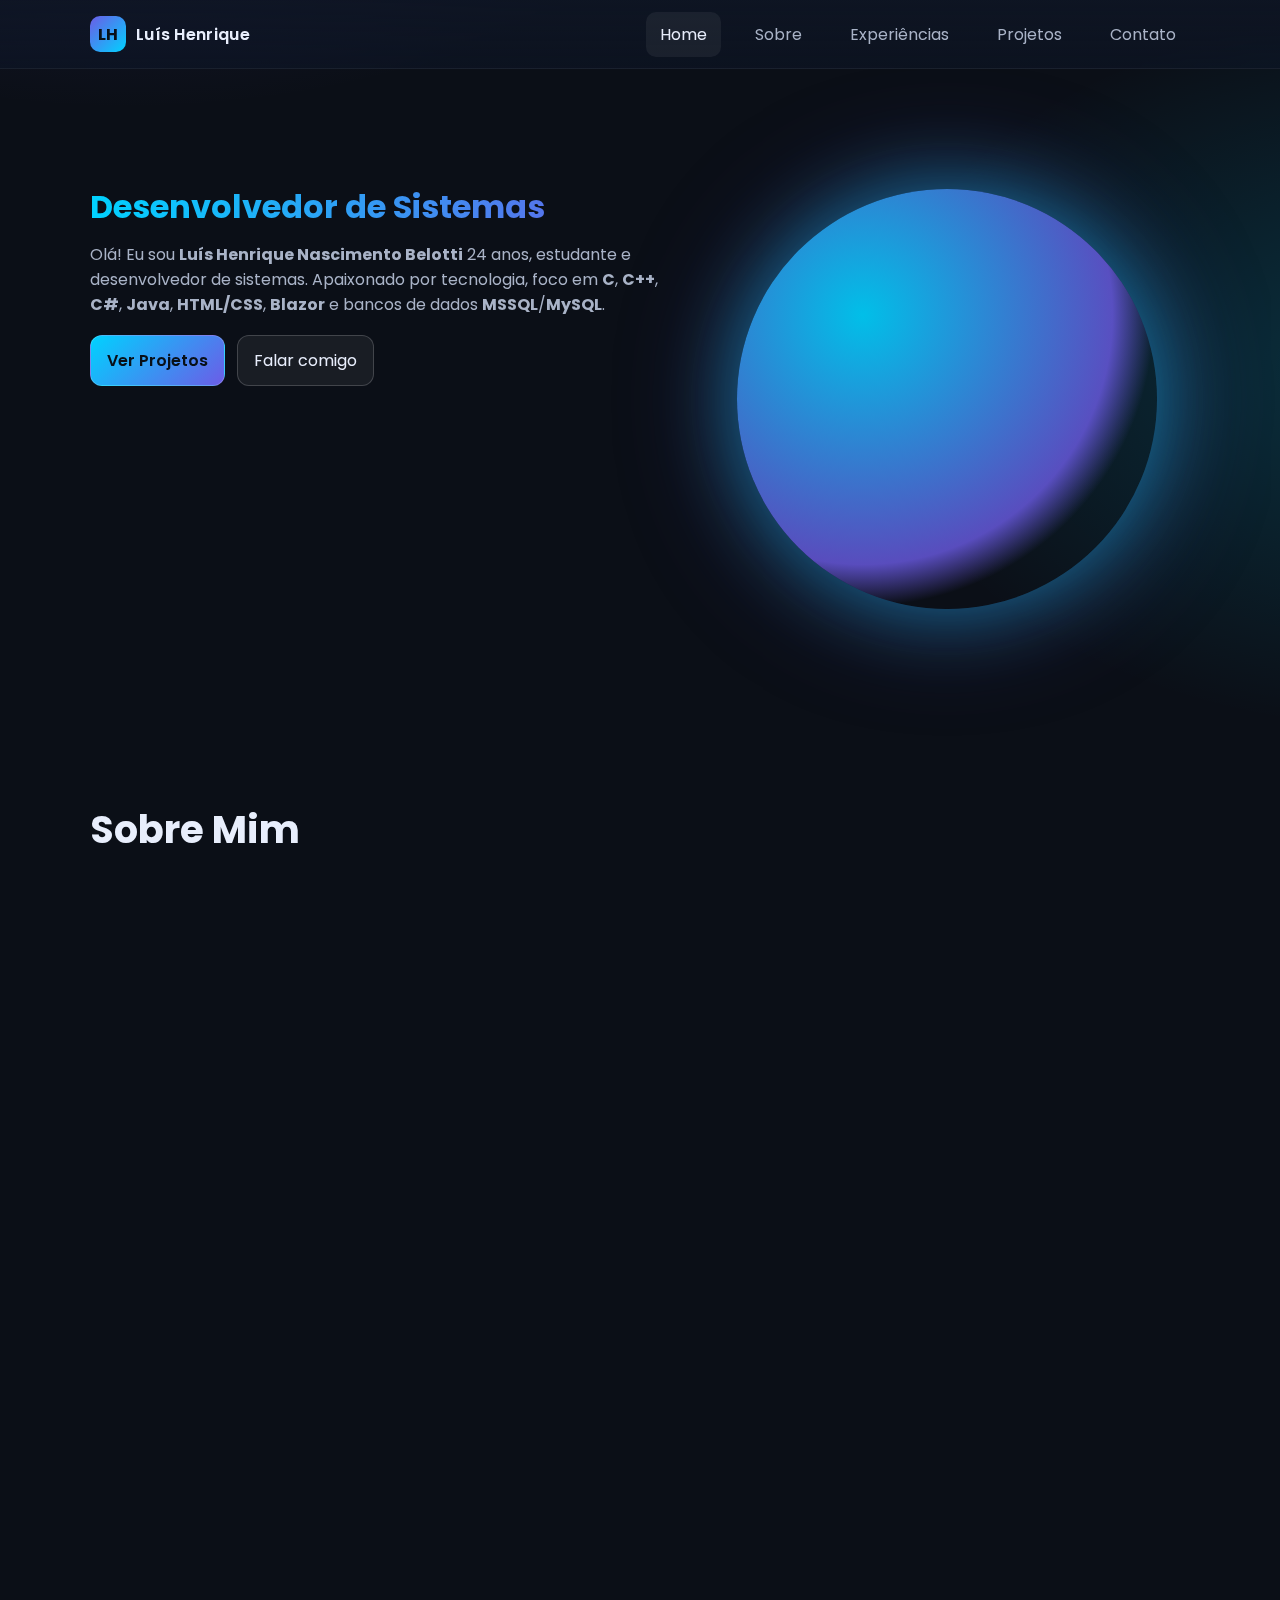
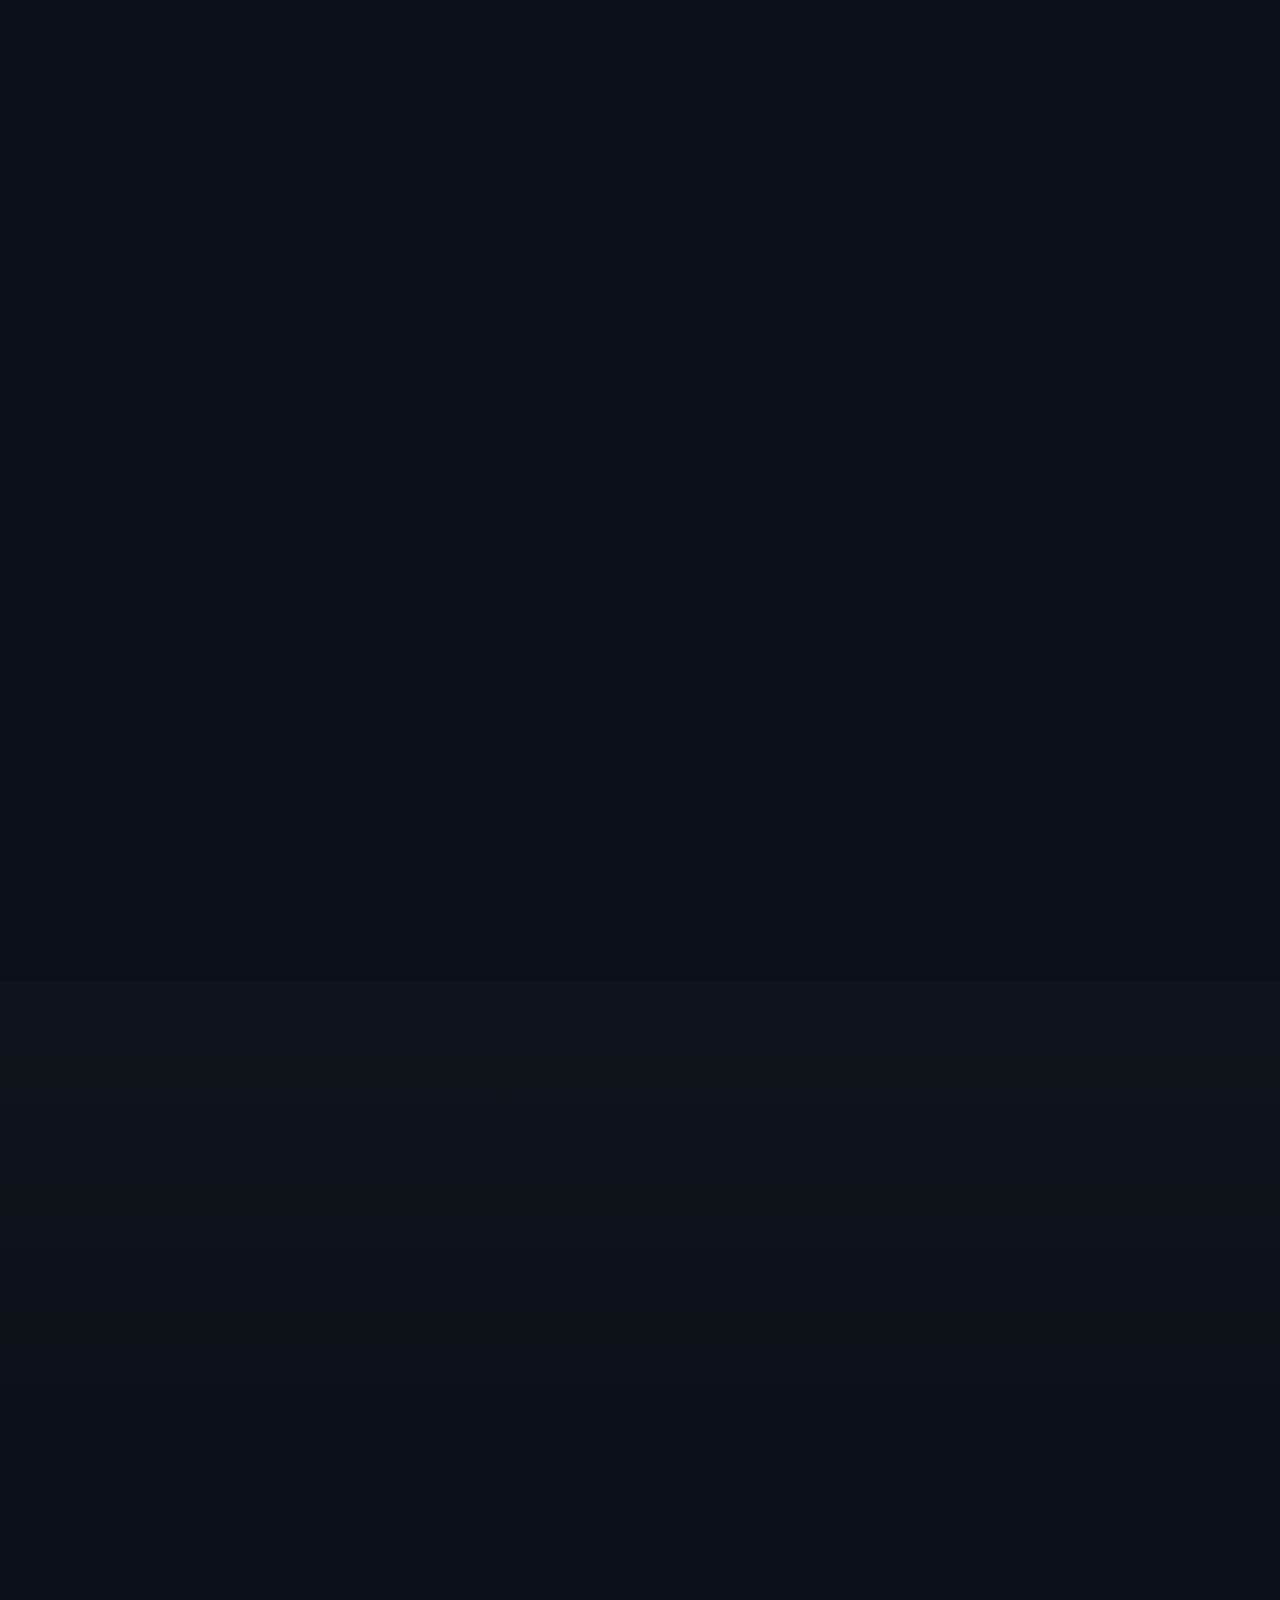
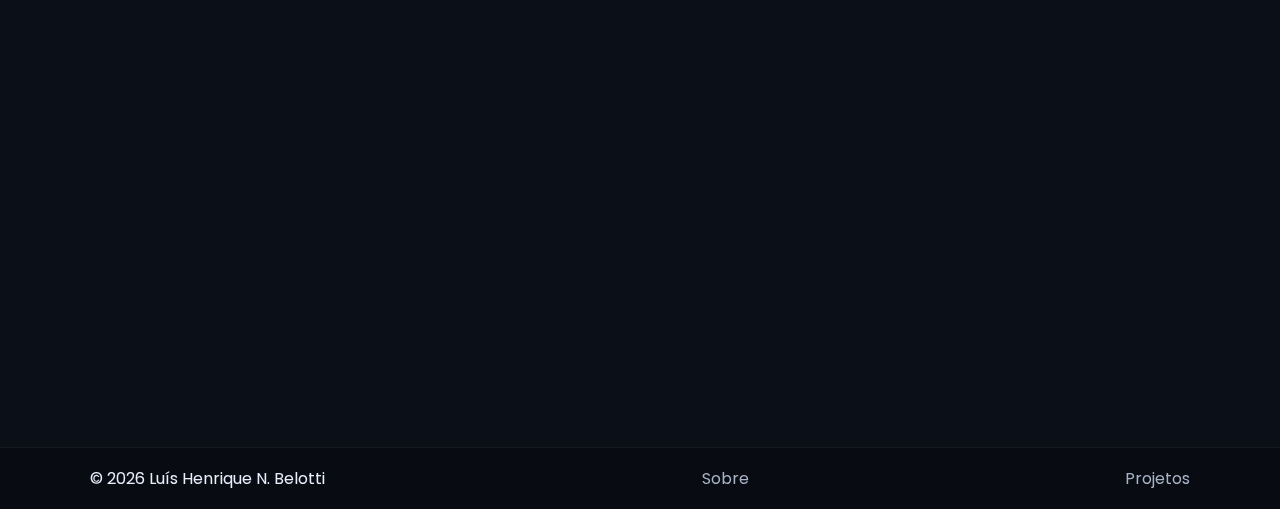
<file: index.html>
<!DOCTYPE html>
<html lang="pt-br">
<head>
  <meta charset="UTF-8" />
  <meta name="viewport" content="width=device-width, initial-scale=1" />
  <title>Luís Henrique N. Belotti — Dev de Sistemas</title>
  <meta name="description" content="Portfólio de Luís Henrique Nascimento Belotti — estudante e desenvolvedor de sistemas (C, C++, C#, Java, HTML, CSS, Blazor, MSSQL e MySQL)." />
  <link rel="preconnect" href="https://fonts.googleapis.com">
  <link rel="preconnect" href="https://fonts.gstatic.com" crossorigin>
  <link href="https://fonts.googleapis.com/css2?family=Poppins:wght@300;400;500;600;700&family=JetBrains+Mono:wght@400;600&display=swap" rel="stylesheet">
  <link rel="stylesheet" href="./Page/CSS/estilo-page-home.css" />
  <link rel="icon" href="data:image/svg+xml,<svg xmlns='http://www.w3.org/2000/svg' viewBox='0 0 100 100'><text y='0.9em' font-size='80'>⚡</text></svg>">
</head>
<body>
  <!-- Navbar -->
  <header class="nav">
    <div class="container nav__inner">
      <a class="brand" href="#home" data-link>
        <span class="brand__logo">LH</span>
        <span class="brand__text">Luís Henrique</span>
      </a>

      <nav class="nav__links" id="navLinks" aria-label="Primária">
        <a href="#home" data-link>Home</a>
        <a href="#sobre" data-link>Sobre</a>
        <a href="#experiencias" data-link>Experiências</a>
        <a href="#projetos" data-link>Projetos</a>
        <a href="#contato" data-link>Contato</a>
      </nav>

      <button id="menuBtn" class="nav__menu" aria-label="Abrir menu" aria-expanded="false" aria-controls="navLinks">
        <span></span><span></span><span></span>
      </button>
    </div>
  </header>

  <!-- Hero / Home -->
  <section id="home" class="section hero">
    <div class="container grid-2">
      <div class="hero__copy" data-reveal>
        <h1 class="gradient-text">Desenvolvedor de Sistemas</h1>
        <p>
          Olá! Eu sou <strong>Luís Henrique Nascimento Belotti</strong> 24 anos, estudante e desenvolvedor de sistemas.
          Apaixonado por tecnologia, foco em <strong>C</strong>, <strong>C++</strong>, <strong>C#</strong>, <strong>Java</strong>, <strong>HTML/CSS</strong>, <strong>Blazor</strong> e bancos de dados <strong>MSSQL</strong>/<strong>MySQL</strong>.
        </p>
        <div class="hero__cta">
          <a class="btn btn--primary" href="#projetos" data-link>Ver Projetos</a>
          <a class="btn btn--ghost" href="#contato" data-link>Falar comigo</a>
        </div>
      </div>
      <div class="hero__visual" data-reveal>
        <div class="orb">
          <div class="orb__core"></div>
        </div>
      </div>
    </div>
  </section>

  <!-- Sobre -->
  <section id="sobre" class="section">
    <div class="container">
      <h2 class="section__title" data-reveal>Sobre Mim</h2>
      <div class="card card--glass" data-reveal>
        <p>
          Meu nome é <strong>Luís Henrique Nascimento Belotti</strong>, tenho 24 anos e estou construindo minha carreira na área de Desenvolvimento de Sistemas.
          Trabalho com as linguagens e ferramentas: <strong>C, C++, C#, Java, HTML, CSS, Blazor, MSSQL Server</strong>.
          Atualmente curso <strong>Análise e Desenvolvimento de Sistemas</strong> na <strong>UNIP</strong> (4º semestre).
        </p>
      </div>

      <div class="grid-2 about__grid">
        <div class="card" data-reveal>
          <h3 style="margin-bottom: 1.2rem;">Educação</h3>
          <ul class="timeline" style="margin-bottom: 1.2rem;">
            <li style="display: flex; align-items: center; gap: 0.75rem;">
              <span class="tag" style="background: #23272f; color: #bfc9d9; font-size: 0.95em; padding: 0.25em 0.9em; border-radius: 1em; font-weight: 500; letter-spacing: 0.5px; margin: 0;">
                2024–2025
              </span>
              <div style="margin: 0;">
                <strong style="font-weight: 700; color: #fff;">UNIP</strong>
                <span style="color: #bfc9d9; font-weight: 400;"> — Análise e Desenvolvimento de Sistemas</span>
              </div>
            </li>
          </ul>

          <h4>Cursos (Udemy, em andamento)</h4>
          <ul class="list">
            <li>C# Completo e Profissional 70%</li>
            <li>Curso completo de Banco de Dados e SQL 9%</li>
            <li>Java Completo Programação Orientada a Objetos 17%</li>
            <li>C++ from Zero to Hero - A Beginner programming C++ 25%</li>
            <li>Jogos 3D com Unity + modo Multiplayer 7%</li>
          </ul>
          <h4>Aulas paralelas (Ciência da Computação - GitHub)</h4>
          <ul class="list">
            <li>
              <a href="https://github.com/HenriqueDEV-code/ciencia-da-computacao/" target="_blank" rel="noopener noreferrer">
                Universidade Brasileira Livre — Ciência da Computação
              </a>
            </li>
          </ul>
        </div>

        <div class="card" data-reveal>
          <h3>Habilidades</h3>
          <div class="chips">
            <span class="chip">C</span>
            <span class="chip">C++</span>
            <span class="chip">C#</span>
            <span class="chip">Java</span>
            <span class="chip">HTML</span>
            <span class="chip">CSS</span>
            <span class="chip">Blazor</span>
            <span class="chip">MSSQL</span>
            <span class="chip">.NET Framework</span>
            <span class="chip">Windows Forms</span>
            <span class="chip">Git</span>
            <span class="chip">GitHub</span>
          </div>
          <h4>Ferramentas</h4>
          <div class="chips">
            <span class="chip">Visual Studio</span>
            <span class="chip">Visual Studio Code</span>
            <span class="chip">NetBeans</span>
            <span class="chip">PostgreeSQL</span>
            <span class="chip">Microsoft SQL Server</span>
            <span class="chip">DBeaver</span>
            <span class="chip">Inno Setup Compiler</span>
            <span class="chip">Cursor</span>
            <span class="chip">diagrams.net</span>
            <span class="chip">Microsoft Office</span>
            <span class="chip">Microsoft Excel</span>
            <span class="chip">Microsoft Word</span>
          </div>

          <h4>Idiomas</h4>
          <ul class="list">
            <li>Inglês (básico)</li>
          </ul>
        </div>
      </div>
    </div>
  </section>

  <!-- Experiências -->
  <section id="experiencias" class="section">
    <div class="container">
      <h2 class="section__title" data-reveal>Experiências</h2>

      <div class="timeline cards">
        <article class="card" data-reveal>
          <header class="card__header">
            <h3>ASSAÍ Atacadista — Suporte Técnico T.I</h3>
            <span class="tag">2024 — 2025</span>
          </header>
          <ul class="list">
            <li>Suporte a máquinas administrativas e PDVs.</li>
            <li>Abertura e resolução de chamados técnicos.</li>
            <li>Acompanhamento de manutenção de hardware e software.</li>
            <li>Monitoramento de rede e suporte à infraestrutura.</li>
          </ul>
        </article>

        <article class="card" data-reveal>
          <header class="card__header">
            <h3>Softcom Tecnologia — Estágio Service Desk</h3>
            <span class="tag">2024 — 2024</span>
          </header>
          <ul class="list">
            <li>Suporte técnico, instalação de sistemas de gestão.</li>
            <li>Atendimento ao cliente e treinamento.</li>
            <li>Instalação e configuração de sistemas internos e operacionais (Windows 10 Pro, Windows Server 2022).</li>
          </ul>
        </article>
      </div>
    </div>
  </section>

  <!-- Projetos -->
  <section id="projetos" class="section section--alt">
    <div class="container">
      <h2 class="section__title" data-reveal>Projetos</h2>

      <div class="grid-3 projects">
        <article class="card project" data-reveal>
          <div class="project__header">
            <span class="project__icon" aria-hidden>💡</span>
            <h3>Sistema de Gestão de HortiFruti (C) PIM</h3>
          </div>
          <p>Aplicação em C para controle de estoque, cadastro de produtos e relatórios operacionais.</p>
          <div class="project__meta">
            <span class="pill">C</span>
            <span class="pill">CLI</span>
            <span class="pill">CLS</span>
            <a class="pill" href="./hortifruti.html" target="_blank" rel="noopener">Projeto</a>
          </div>
        </article>

        <article class="card project" data-reveal>
          <div class="project__header">
            <span class="project__icon" aria-hidden>🏠</span>
            <h3>Sistema de Gestão de Imóveis (CaptaWeb) (C# + MSSQL)</h3>
          </div>
          <p> Projeto pessoal, ferramenta desktop com Windows Forms para cadastro, consultas de imóveis.</p>
          <div class="project__meta">
            <span class="pill">C#</span>
            <span class="pill">MSSQL</span>
            <a class="pill" href="./projeto-Imovel.html" target="_blank" rel="noopener">Projeto</a>
          </div>
        </article>

        <article class="card project" data-reveal>
          <div class="project__header">
            <span class="project__icon" aria-hidden>🤖</span>
            <h3>Gestão de Chamados com IA (PIM) - Em andamento</h3>
          </div>
          <p>Solução integrada para abertura e acompanhamento de chamados, com automações e suporte inteligente.</p>
          <div class="project__meta">
            <span class="pill">.NET</span>
            <span class="pill">SQL</span>
            <span class="pill">IA</span>
            <a class="pill" href="./projeto-pim.html" target="_blank" rel="noopener">Projeto</a>
          </div>
        </article>
      </div>
    </div>
  </section>

  <!-- Contato -->
  <section id="contato" class="section">
    <div class="container">
      <h2 class="section__title" data-reveal>Contato</h2>
      <div class="card contact" data-reveal>
        <ul class="contact__list">
          <li>
            <span class="icon" aria-hidden>✉️</span>
            <a href="mailto:henriquebelotti09@gmail.com">henriquebelotti09@gmail.com</a>
          </li>
          <li>
            <span class="icon" aria-hidden>💻</span>
            <a href="https://github.com/HenriqueDEV-code" target="_blank" rel="noopener">github.com/HenriqueDEV-code</a>
          </li>
          <li>
            <span class="icon" aria-hidden>📍</span>
            <span>Ribeirão Preto — SP</span>
          </li>
        </ul>
        <div class="contact__cta">
          <a class="btn btn--primary" href="#home" data-link>Voltar ao topo</a>
        </div>
      </div>
    </div>
  </section>

  <footer class="footer">
    <div class="container footer__inner">
      <span>© <span id="year"></span> Luís Henrique N. Belotti</span>
      <a class="link" href="#sobre" data-link>Sobre</a>
      <a class="link" href="#projetos" data-link>Projetos</a>
    </div>
  </footer>

  <button id="toTop" class="to-top" aria-label="Voltar ao topo">▲</button>

  <script src="./Page/js/script-page-home.js" defer></script>
</body>
</html>
</file>
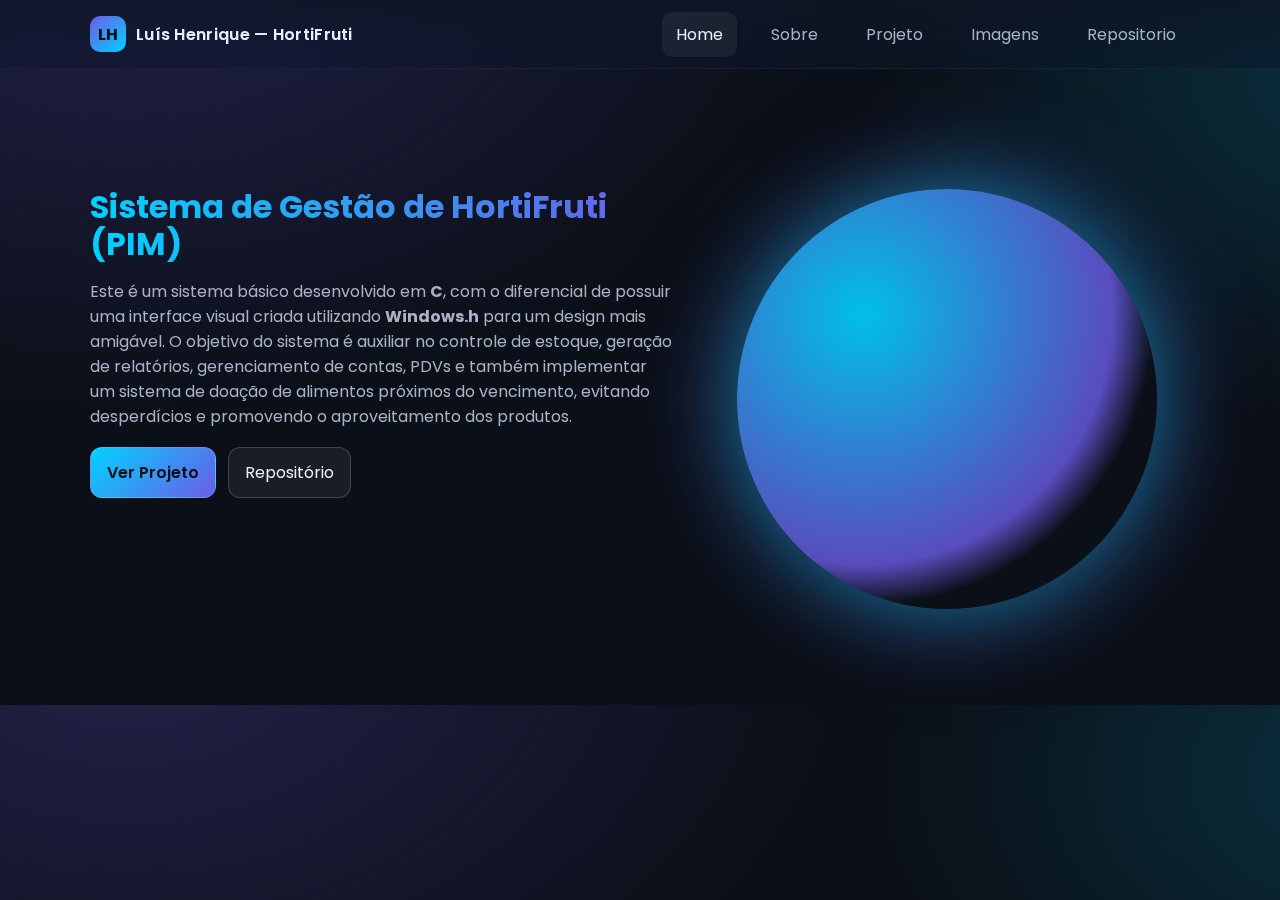
<file: hortifruti.html>
<!DOCTYPE html>
<html lang="en">
<head>
    <meta charset="UTF-8">
    <meta name="viewport" content="width=device-width, initial-scale=1.0">
    <title>HortiFruti</title>
     <meta name="description" content="Portfólio de Luís Henrique Nascimento Belotti — estudante e desenvolvedor de sistemas (C, C++, C#, Java, HTML, CSS, Blazor, MSSQL e MySQL)." />
    <link rel="preconnect" href="https://fonts.googleapis.com">
    <link rel="preconnect" href="https://fonts.gstatic.com" crossorigin>
    <link href="https://fonts.googleapis.com/css2?family=Poppins:wght@300;400;500;600;700&family=JetBrains+Mono:wght@400;600&display=swap" rel="stylesheet">
    <link rel="stylesheet" href="./Page/CSS/estilo-page-home.css" />
    <link rel="icon" href="data:image/svg+xml,<svg xmlns='http://www.w3.org/2000/svg' viewBox='0 0 100 100'><text y='0.9em' font-size='80'>⚡</text></svg>">
</head>
<body>
     <!-- Navbar -->
    <header class="nav">
      <div class="container nav__inner">
        <a class="brand" href="#home" data-link>
          <span class="brand__logo">LH</span>
          <span class="brand__text">Luís Henrique — HortiFruti</span>
        </a>

        <nav class="nav__links" id="navLinks" aria-label="Primária">
          <a href="#home" data-link>Home</a>
          <a href="#sobre" data-link>Sobre</a>
          <a href="#experiencias" data-link>Projeto</a>
          <a href="#projetos" data-link>Imagens</a>
          <a href="#contato" data-link>Repositorio</a>
        </nav>

        <button id="menuBtn" class="nav__menu" aria-label="Abrir menu" aria-expanded="false" aria-controls="navLinks">
          <span></span><span></span><span></span>
        </button>
      </div>
    </header>

<!-- Hero / Home -->
<section id="home" class="section hero">
  <div class="container grid-2">
    <div class="hero__copy" data-reveal>
      <h1 class="gradient-text">Sistema de Gestão de HortiFruti (PIM)</h1>
      <p>
        Este é um sistema básico desenvolvido em <strong>C</strong>, com o diferencial de possuir uma interface visual criada utilizando <strong>Windows.h</strong> para um design mais amigável. O objetivo do sistema é auxiliar no controle de estoque, geração de relatórios, gerenciamento de contas, PDVs e também implementar um sistema de doação de alimentos próximos do vencimento, evitando desperdícios e promovendo o aproveitamento dos produtos.
      </p>
      <div class="hero__cta">
        <a class="btn btn--primary" href="#projeto" data-link>Ver Projeto</a>
        <a class="btn btn--ghost" href="#repositorio" data-link>Repositório</a>
      </div>
    </div>
    <div class="hero__visual" data-reveal>
      <div class="orb">
        <div class="orb__core"></div>
      </div>
    </div>
  </div>
</section>




 <script src="./Page/js/script-page-home.js" defer></script>
</body>
</html>
</file>
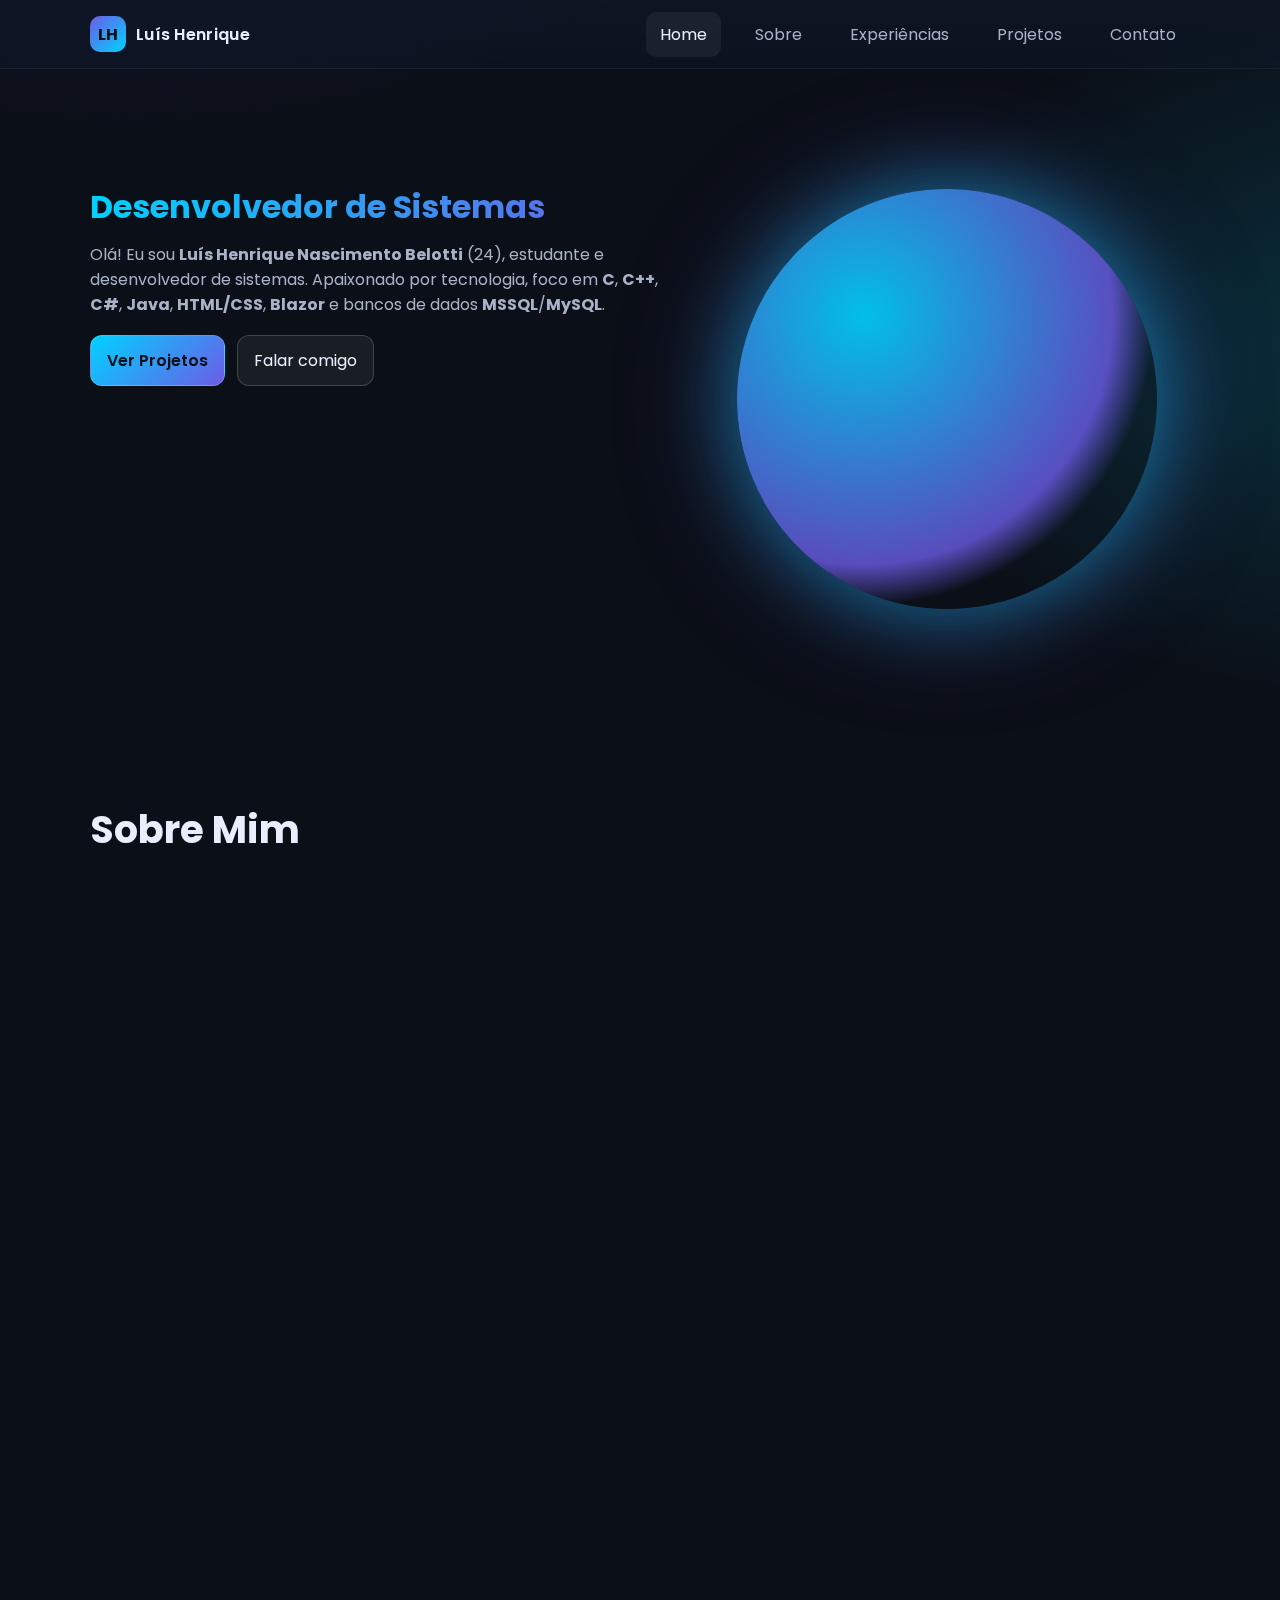
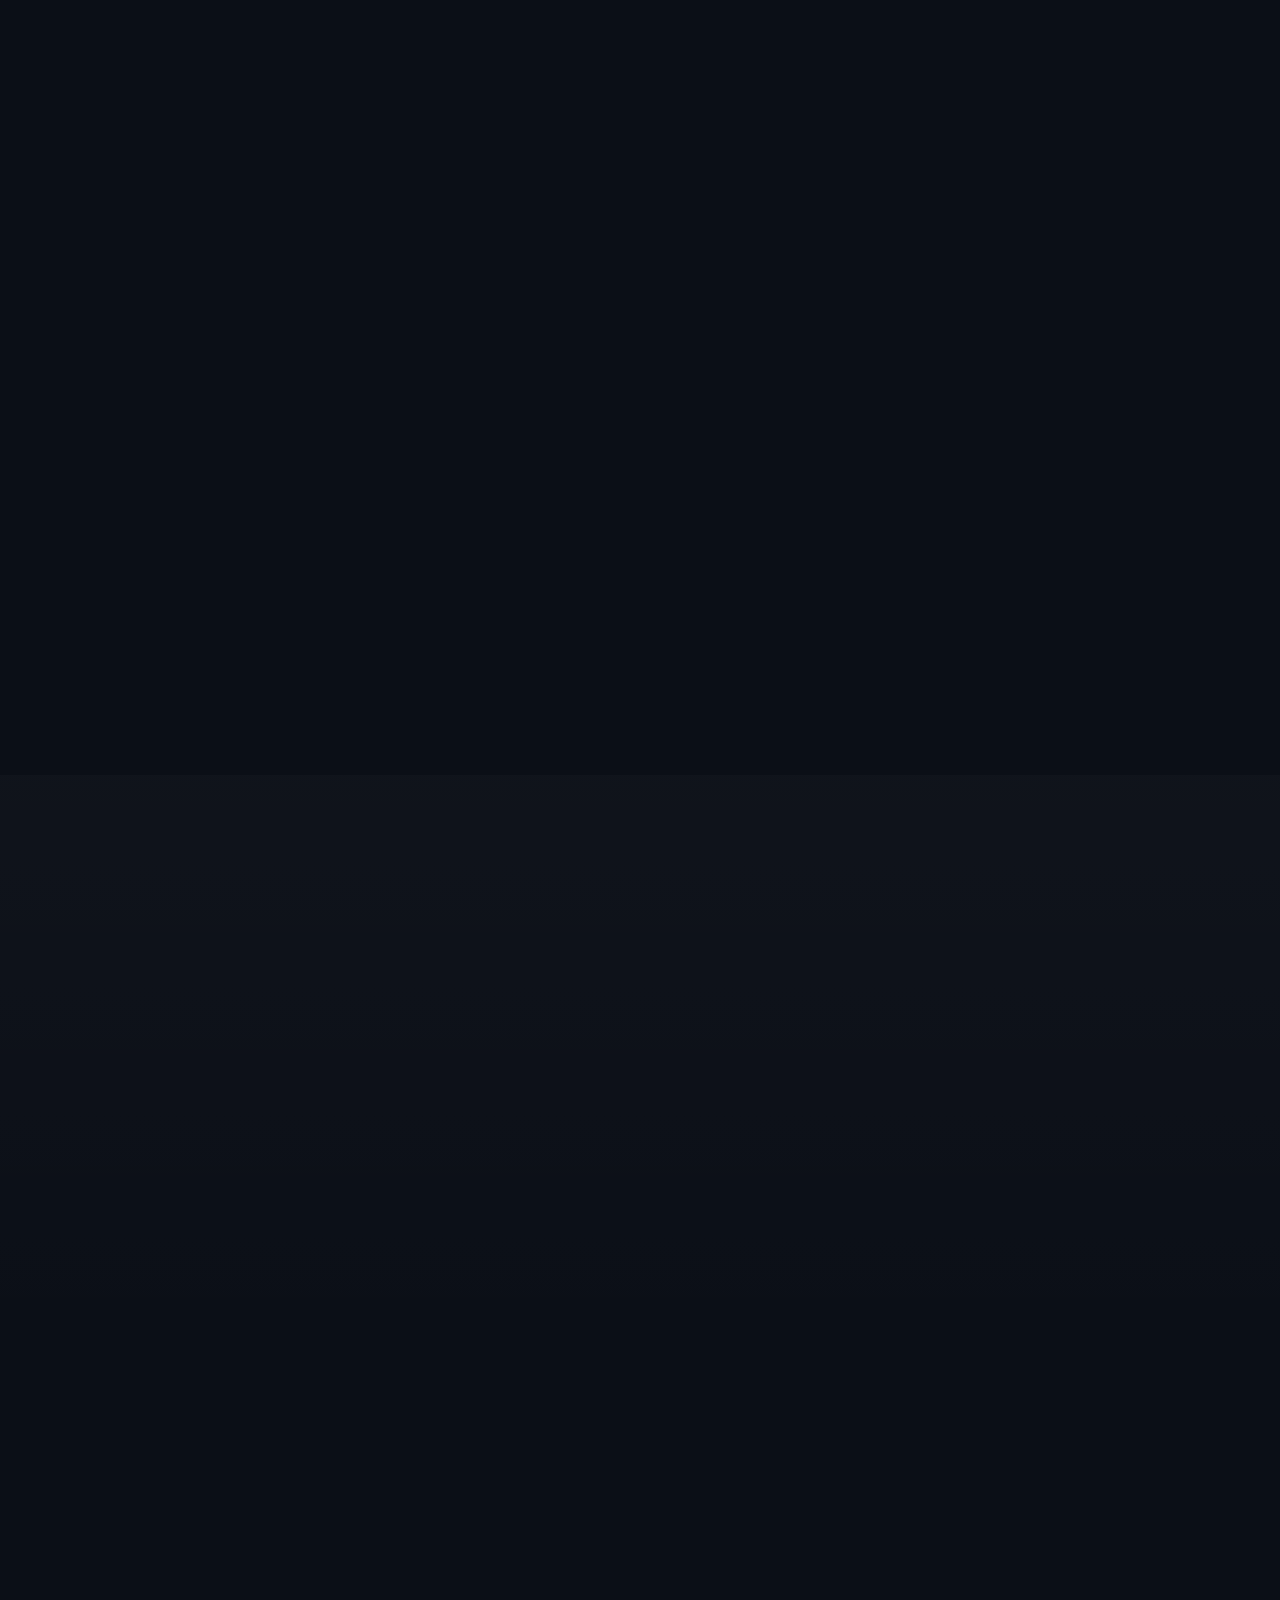
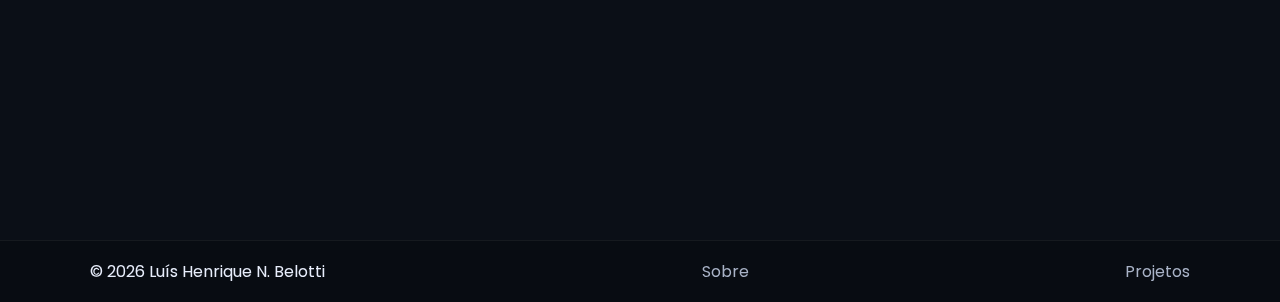
<file: Page-home.html>
<!DOCTYPE html>
<html lang="pt-br">
<head>
  <meta charset="UTF-8" />
  <meta name="viewport" content="width=device-width, initial-scale=1" />
  <title>Luís Henrique N. Belotti — Dev de Sistemas</title>
  <meta name="description" content="Portfólio de Luís Henrique Nascimento Belotti — estudante e desenvolvedor de sistemas (C, C++, C#, Java, HTML, CSS, Blazor, MSSQL e MySQL)." />
  <link rel="preconnect" href="https://fonts.googleapis.com">
  <link rel="preconnect" href="https://fonts.gstatic.com" crossorigin>
  <link href="https://fonts.googleapis.com/css2?family=Poppins:wght@300;400;500;600;700&family=JetBrains+Mono:wght@400;600&display=swap" rel="stylesheet">
  <link rel="stylesheet" href="./Page/CSS/estilo-page-home.css" />
  <link rel="icon" href="data:image/svg+xml,<svg xmlns='http://www.w3.org/2000/svg' viewBox='0 0 100 100'><text y='0.9em' font-size='80'>⚡</text></svg>">
</head>
<body>
  <!-- Navbar -->
  <header class="nav">
    <div class="container nav__inner">
      <a class="brand" href="#home" data-link>
        <span class="brand__logo">LH</span>
        <span class="brand__text">Luís Henrique</span>
      </a>

      <nav class="nav__links" id="navLinks" aria-label="Primária">
        <a href="#home" data-link>Home</a>
        <a href="#sobre" data-link>Sobre</a>
        <a href="#experiencias" data-link>Experiências</a>
        <a href="#projetos" data-link>Projetos</a>
        <a href="#contato" data-link>Contato</a>
      </nav>

      <button id="menuBtn" class="nav__menu" aria-label="Abrir menu" aria-expanded="false" aria-controls="navLinks">
        <span></span><span></span><span></span>
      </button>
    </div>
  </header>

  <!-- Hero / Home -->
  <section id="home" class="section hero">
    <div class="container grid-2">
      <div class="hero__copy" data-reveal>
        <h1 class="gradient-text">Desenvolvedor de Sistemas</h1>
        <p>
          Olá! Eu sou <strong>Luís Henrique Nascimento Belotti</strong> (24), estudante e desenvolvedor de sistemas.
          Apaixonado por tecnologia, foco em <strong>C</strong>, <strong>C++</strong>, <strong>C#</strong>, <strong>Java</strong>, <strong>HTML/CSS</strong>, <strong>Blazor</strong> e bancos de dados <strong>MSSQL</strong>/<strong>MySQL</strong>.
        </p>
        <div class="hero__cta">
          <a class="btn btn--primary" href="#projetos" data-link>Ver Projetos</a>
          <a class="btn btn--ghost" href="#contato" data-link>Falar comigo</a>
        </div>
      </div>
      <div class="hero__visual" data-reveal>
        <div class="orb">
          <div class="orb__core"></div>
        </div>
      </div>
    </div>
  </section>

  <!-- Sobre -->
  <section id="sobre" class="section">
    <div class="container">
      <h2 class="section__title" data-reveal>Sobre Mim</h2>
      <div class="card card--glass" data-reveal>
        <p>
          Meu nome é <strong>Luís Henrique Nascimento Belotti</strong>, tenho 24 anos e estou construindo minha carreira na área de Desenvolvimento de Sistemas.
          Trabalho com as linguagens e ferramentas: <strong>C, C++, C#, Java, HTML, CSS, Blazor, MSSQL Server</strong>.
          Atualmente curso <strong>Análise e Desenvolvimento de Sistemas</strong> na <strong>UNIP</strong> (4º semestre).
        </p>
      </div>

      <div class="grid-2 about__grid">
        <div class="card" data-reveal>
          <h3>Educação</h3>
          <ul class="timeline">
            <li>
              <span class="tag">2024–2025</span>
              <div>
                <strong>UNIP</strong> — Análise e Desenvolvimento de Sistemas
              </div>
            </li>
          </ul>

          <h4>Cursos (Udemy, em andamento)</h4>
          <ul class="list">
            <li>C# Windows Forms (.NET Framework) — Básico ao Avançado</li>
            <li>DBA MySQL Completo</li>
          </ul>
        </div>

        <div class="card" data-reveal>
          <h3>Habilidades</h3>
          <div class="chips">
            <span class="chip">C</span>
            <span class="chip">C++</span>
            <span class="chip">C#</span>
            <span class="chip">Java</span>
            <span class="chip">HTML</span>
            <span class="chip">CSS</span>
            <span class="chip">Blazor</span>
            <span class="chip">MSSQL</span>
            <span class="chip">MySQL</span>
            <span class="chip">.NET Framework</span>
            <span class="chip">Windows Forms</span>
            <span class="chip">Git</span>
            <span class="chip">GitHub</span>
          </div>

          <h4>Idiomas</h4>
          <ul class="list">
            <li>Português (nativo)</li>
            <li>Inglês (básico)</li>
          </ul>
        </div>
      </div>
    </div>
  </section>

  <!-- Experiências -->
  <section id="experiencias" class="section">
    <div class="container">
      <h2 class="section__title" data-reveal>Experiências</h2>

      <div class="timeline cards">
        <article class="card" data-reveal>
          <header class="card__header">
            <h3>ASSAÍ Atacadista — Suporte Técnico T.I</h3>
            <span class="tag">2024 — Atual</span>
          </header>
          <ul class="list">
            <li>Suporte a máquinas administrativas e PDVs.</li>
            <li>Abertura e resolução de chamados técnicos.</li>
            <li>Acompanhamento de manutenção de hardware e software.</li>
            <li>Monitoramento de rede e suporte à infraestrutura.</li>
          </ul>
        </article>

        <article class="card" data-reveal>
          <header class="card__header">
            <h3>Softcom Tecnologia — Estágio T.I</h3>
            <span class="tag">2024</span>
          </header>
          <ul class="list">
            <li>Suporte técnico, instalação de sistemas de gestão.</li>
            <li>Atendimento ao cliente e treinamento.</li>
            <li>Instalação e configuração de sistemas internos e operacionais (Windows 10 Pro, Windows Server 2022).</li>
          </ul>
        </article>
      </div>
    </div>
  </section>

  <!-- Projetos -->
  <section id="projetos" class="section section--alt">
    <div class="container">
      <h2 class="section__title" data-reveal>Projetos</h2>

      <div class="grid-3 projects">
        <article class="card project" data-reveal>
          <div class="project__header">
            <span class="project__icon" aria-hidden>💡</span>
            <h3>Sistema de Gestão de HortiFruti (C)</h3>
          </div>
          <p>Aplicação em C para controle de estoque, cadastro de produtos e relatórios operacionais.</p>
          <div class="project__meta">
            <span class="pill">C</span>
            <span class="pill">CLI</span>
          </div>
        </article>

        <article class="card project" data-reveal>
          <div class="project__header">
            <span class="project__icon" aria-hidden>🏠</span>
            <h3>Cadastro & Relatório de Captação de Imóveis (C# + MSSQL)</h3>
          </div>
          <p>Ferramenta desktop com Windows Forms para cadastro, consultas e emissão de relatórios de imóveis.</p>
          <div class="project__meta">
            <span class="pill">C#</span>
            <span class="pill">Windows Forms</span>
            <span class="pill">MSSQL</span>
          </div>
        </article>

        <article class="card project" data-reveal>
          <div class="project__header">
            <span class="project__icon" aria-hidden>🤖</span>
            <h3>Gestão de Chamados com IA (PIM)</h3>
          </div>
          <p>Solução integrada para abertura e acompanhamento de chamados, com automações e suporte inteligente.</p>
          <div class="project__meta">
            <span class="pill">.NET</span>
            <span class="pill">SQL</span>
            <span class="pill">IA</span>
          </div>
        </article>
      </div>
    </div>
  </section>

  <!-- Contato -->
  <section id="contato" class="section">
    <div class="container">
      <h2 class="section__title" data-reveal>Contato</h2>
      <div class="card contact" data-reveal>
        <ul class="contact__list">
          <li>
            <span class="icon" aria-hidden>✉️</span>
            <a href="mailto:henriquebelotti09@gmail.com">henriquebelotti09@gmail.com</a>
          </li>
          <li>
            <span class="icon" aria-hidden>💻</span>
            <a href="https://github.com/HenriqueDEV-code" target="_blank" rel="noopener">github.com/HenriqueDEV-code</a>
          </li>
          <li>
            <span class="icon" aria-hidden>📍</span>
            <span>Ribeirão Preto — SP</span>
          </li>
        </ul>
        <div class="contact__cta">
          <a class="btn btn--primary" href="#home" data-link>Voltar ao topo</a>
        </div>
      </div>
    </div>
  </section>

  <footer class="footer">
    <div class="container footer__inner">
      <span>© <span id="year"></span> Luís Henrique N. Belotti</span>
      <a class="link" href="#sobre" data-link>Sobre</a>
      <a class="link" href="#projetos" data-link>Projetos</a>
    </div>
  </footer>

  <button id="toTop" class="to-top" aria-label="Voltar ao topo">▲</button>

  <script src="./Page/js/script-page-home.js" defer></script>
</body>
</html>
</file>
<file: Page/CSS/estilo-page-home.css>
/* ===== Reset & Tokens ===== */
*,*::before,*::after{box-sizing:border-box}
:root{
  --bg: #0b0f17;
  --surface: #0f1624;
  --surface-2: #111a2d;
  --text: #e8eefc;
  --muted: #a9b3c7;
  --brand-1: #6c5ce7;   /* roxo */
  --brand-2: #00d2ff;   /* ciano */
  --shadow: 0 10px 30px rgba(0,0,0,.35);
  --radius: 16px;
  --radius-lg: 22px;
}
html{scroll-behavior:smooth}
body{
  margin:0; font-family:Poppins, system-ui, -apple-system, Segoe UI, Roboto, Helvetica, Arial, sans-serif;
  color:var(--text); background: radial-gradient(1200px 800px at 10% -10%, rgba(108,92,231,.25), transparent 60%),
                    radial-gradient(900px 600px at 110% 10%, rgba(0,210,255,.18), transparent 60%),
                    var(--bg);
}
a{color:inherit; text-decoration:none}
img{max-width:100%; display:block}

/* ===== Layout ===== */
.container{width:min(1100px, 92%); margin-inline:auto}
.section{padding:96px 0}
.section--alt{background: linear-gradient(180deg, rgba(255,255,255,0.02), rgba(255,255,255,0));}
.section__title{font-size:clamp(1.6rem, 1.2rem + 1.6vw, 2.4rem); margin:0 0 24px}
.grid-2{display:grid; gap:32px; grid-template-columns:1.2fr 1fr}
.grid-3{display:grid; gap:24px; grid-template-columns:repeat(3,1fr)}

@media (max-width: 920px){
  .grid-2{grid-template-columns:1fr}
  .grid-3{grid-template-columns:1fr}
}

/* ===== Navbar ===== */
.nav{position:sticky; top:0; z-index:50; backdrop-filter:saturate(150%) blur(6px);
  background: linear-gradient(180deg, rgba(15,22,36,.85), rgba(15,22,36,.55));
  border-bottom:1px solid rgba(255,255,255,.05);
}
.nav__inner{display:flex; align-items:center; justify-content:space-between; height:68px}
.brand{display:flex; align-items:center; gap:10px; font-weight:600}
.brand__logo{display:grid; place-items:center; width:36px; height:36px; border-radius:10px;
  background: linear-gradient(135deg, var(--brand-1), var(--brand-2));
  color:#081018; font-weight:700}
.brand__text{letter-spacing:.3px}

.nav__links{display:flex; gap:20px}
.nav__links a{padding:10px 14px; border-radius:10px; color:var(--muted)}
.nav__links a.active, .nav__links a:hover{color:var(--text); background:rgba(255,255,255,.06)}

.nav__menu{display:none; width:38px; height:38px; border:0; background:transparent; cursor:pointer}
.nav__menu span{display:block; height:2px; background:var(--text); margin:7px 0; transition:.3s}

@media (max-width: 820px){
  .nav__menu{display:block}
  .nav__links{position:fixed; inset:68px 0 auto 0; background:rgba(15,22,36,.98); border-bottom:1px solid rgba(255,255,255,.06);
    display:grid; gap:12px; padding:18px; transform:translateY(-130%); transition:transform .35s ease}
  .nav__links.open{transform:translateY(0)}
}

/* ===== Hero ===== */
.hero{padding-top:120px; padding-bottom:96px}
.hero__copy h1{margin:0 0 12px; line-height:1.15}
.hero__copy p{color:var(--muted)}
.hero__cta{display:flex; gap:12px; margin-top:18px}

.orb{position:relative; width:min(420px, 80vw); aspect-ratio:1/1; margin-inline:auto}
.orb__core{position:absolute; inset:0; border-radius:50%;
  background: radial-gradient(circle at 30% 30%, rgba(0,210,255,.9), rgba(108,92,231,.8) 60%, transparent 70%);
  box-shadow: 0 0 80px rgba(0,210,255,.45), 0 0 120px rgba(108,92,231,.35);
  animation: float 6s ease-in-out infinite;
}
@keyframes float{50%{transform:translateY(-10px) scale(1.02)}}

.gradient-text{background: linear-gradient(90deg, var(--brand-2), var(--brand-1)); -webkit-background-clip:text; background-clip:text; color:transparent}

/* ===== Cards & Components ===== */
.card{background: linear-gradient(180deg, rgba(255,255,255,.06), rgba(255,255,255,.03));
  border:1px solid rgba(255,255,255,.08); border-radius:var(--radius); padding:22px; box-shadow:var(--shadow)}
.card--glass{backdrop-filter: blur(6px)}
.cards{display:grid; gap:18px}

.btn{display:inline-flex; align-items:center; justify-content:center; gap:8px; padding:12px 16px; border-radius:12px; border:1px solid rgba(255,255,255,.18);
  transition: transform .15s ease, background .2s ease; will-change:transform}
.btn:hover{transform: translateY(-1px)}
.btn:active{transform: translateY(0)}
.btn--primary{background: linear-gradient(135deg, var(--brand-2), var(--brand-1)); color:#081018; font-weight:600}
.btn--ghost{background:rgba(255,255,255,.06); color:var(--text)}

.list{margin:0; padding-left:18px}
.list li{margin:8px 0; color:var(--muted)}

.timeline{list-style:none; margin:0; padding:0}
.timeline li{display:flex; align-items:flex-start; gap:10px; margin:14px 0}
.timeline .tag{display:inline-flex; align-items:center; height:26px; padding:0 10px; border-radius:999px;
  background:rgba(255,255,255,.08); color:var(--muted); font-size:.85rem; white-space:nowrap}

.chips{display:flex; flex-wrap:wrap; gap:8px}
.chip{padding:8px 10px; border-radius:999px; background:rgba(255,255,255,.08); color:var(--text); font-size:.9rem}

.project__header{display:flex; align-items:center; gap:10px; margin-bottom:6px}
.project__icon{font-size:1.4rem}
.project__meta{display:flex; gap:8px; margin-top:10px}
.pill{padding:6px 10px; border-radius:999px; background:linear-gradient(135deg, rgba(0,210,255,.2), rgba(108,92,231,.2)); color:var(--text); font-size:.85rem; border:1px solid rgba(255,255,255,.14)}

/* ===== Contact ===== */
.contact{display:grid; gap:16px}
.contact__list{list-style:none; margin:0; padding:0; display:grid; gap:10px}
.contact__list .icon{width:28px; display:inline-grid; place-items:center}
.contact__cta{display:flex; justify-content:flex-end}

/* ===== Footer / To Top ===== */
.footer{padding:18px 0; border-top:1px solid rgba(255,255,255,.06); background:rgba(0,0,0,.2)}
.footer__inner{display:flex; gap:16px; align-items:center; justify-content:space-between}
.link{color:var(--muted)}
.link:hover{color:var(--text)}

.to-top{position:fixed; right:18px; bottom:18px; width:42px; height:42px; border-radius:12px; border:1px solid rgba(255,255,255,.18);
  background:linear-gradient(135deg, rgba(0,210,255,.85), rgba(108,92,231,.85)); color:#081018; font-weight:700; cursor:pointer; display:none; box-shadow:var(--shadow)}
.to-top.show{display:grid; place-items:center}

/* ===== Scroll reveal ===== */
[data-reveal]{opacity:0; transform:translateY(16px); transition:opacity .6s ease, transform .6s ease}
[data-reveal].is-visible{opacity:1; transform:none}
</file>
